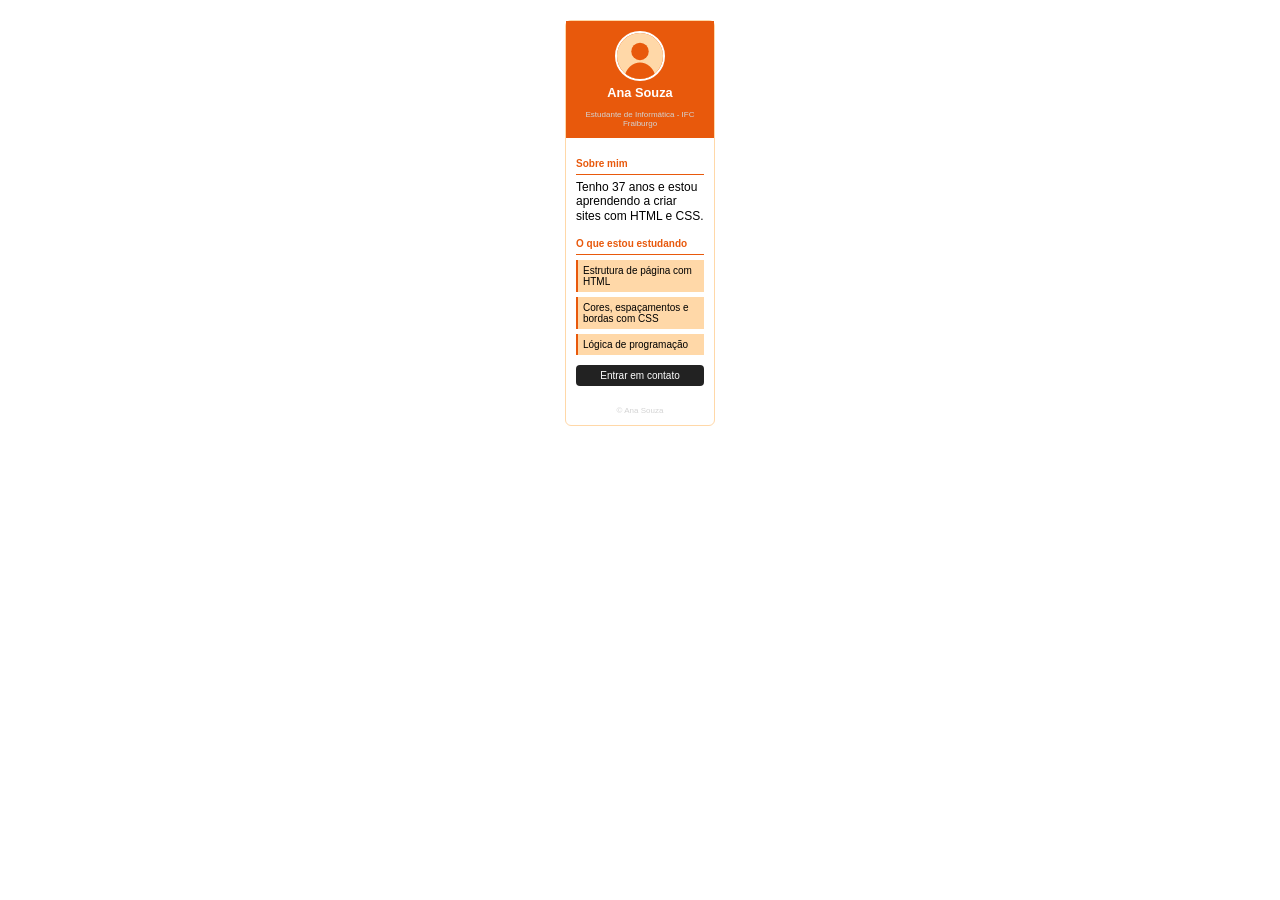
<file: 01-cartao-perfil/index.html>
<!DOCTYPE html>
<html lang="pt-br">

<head>
  <meta charset="UTF-8">
  <title>Meu Perfil</title>
  <meta name="viewport" content="width=device-width, initial-scale=1.0">
  <link rel="stylesheet" href="style.css">
</head>

<body>
  <main>
    <div class="card">
      <div class="topo">
        <img src="img/avatar.svg" alt="Imagem do meu perfil">
        <h2>Ana Souza</h2>
        <p class="muted">Estudante de Informática - IFC Fraiburgo</p>
      </div>
      <div class="conteudo">
        <h3>Sobre mim</h3>
        <p>Tenho 37 anos e estou aprendendo a criar sites com HTML e CSS.</p>

        <h3>O que estou estudando</h3>
        <ul>
          <li>Estrutura de página com HTML</li>
          <li>Cores, espaçamentos e bordas com CSS</li>
          <li>Lógica de programação</li>
        </ul>
        <a class="btn btn-dark" href="#">Entrar em contato</a>
        <small>&copy; Ana Souza</small>
      </div>
    </div>
  </main>
</body>

</html>
</file>
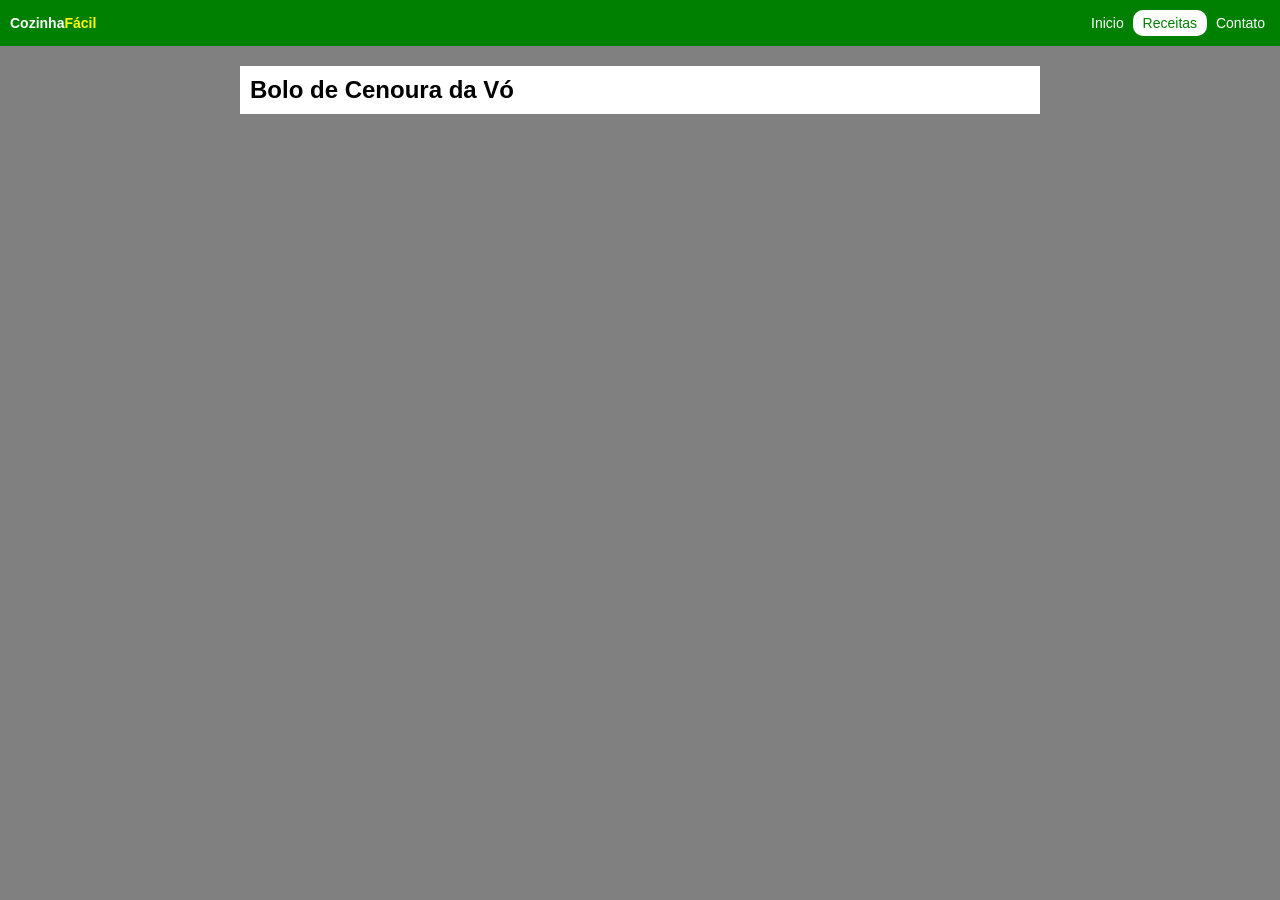
<file: 02-receita/index.html>
<!DOCTYPE html>
<html lang="en">
<head>
    <meta charset="UTF-8">
    <meta name="viewport" content="width=device-width, initial-scale=1.0">
    <title>Cozinha Fácil</title>
    <link rel="stylesheet" href="style.css">
</head>
<body>
    <header>
        <h1>
            Cozinha<span>Fácil</span>
        </h1>
        <nav>
            <ul>
                <li>Inicio</li>
                <li class="ativa">Receitas</li>
                <li>Contato</li>
            </ul>
        </nav>
    </header>
    <main>
        <section>
            <div class="container">
                <h2>Bolo de Cenoura da Vó</h2>
                <p class="small"></p>
            </div>
            
        </section>
    </main>
</body>
</html>
</file>
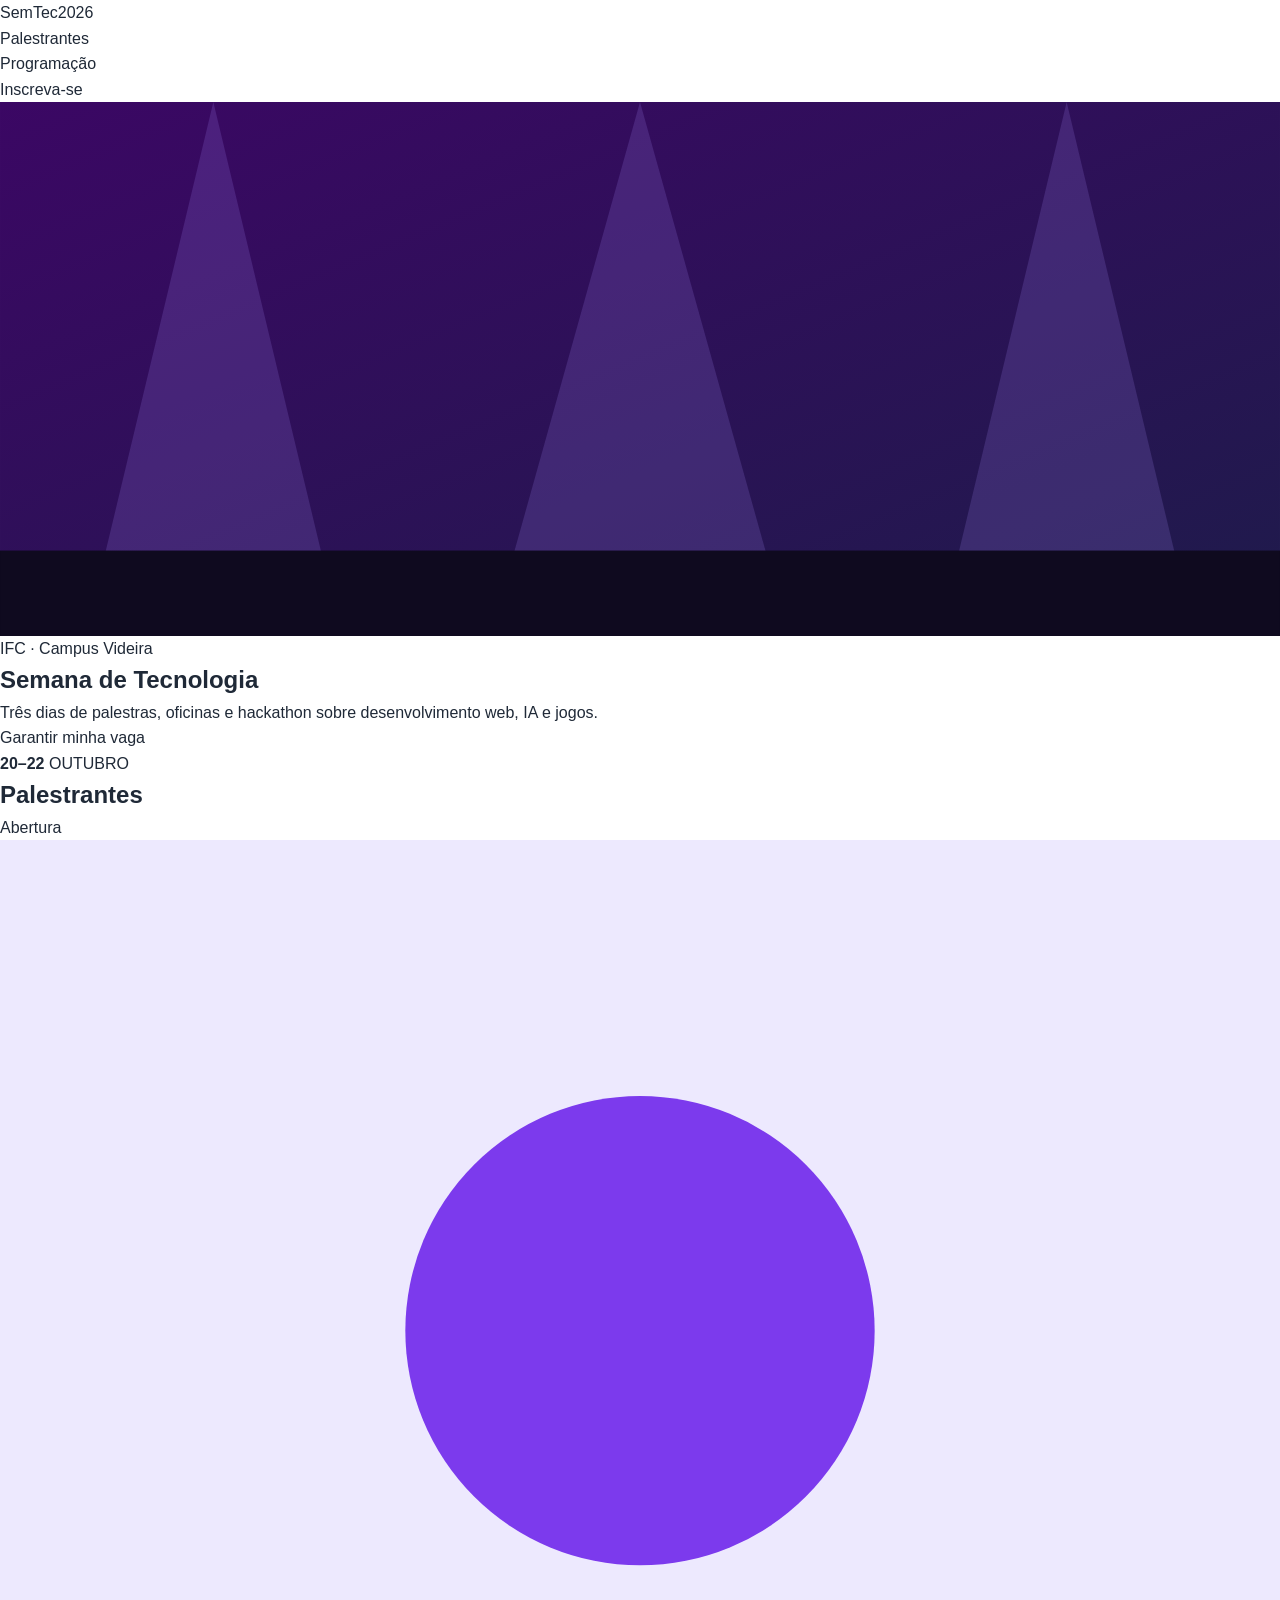
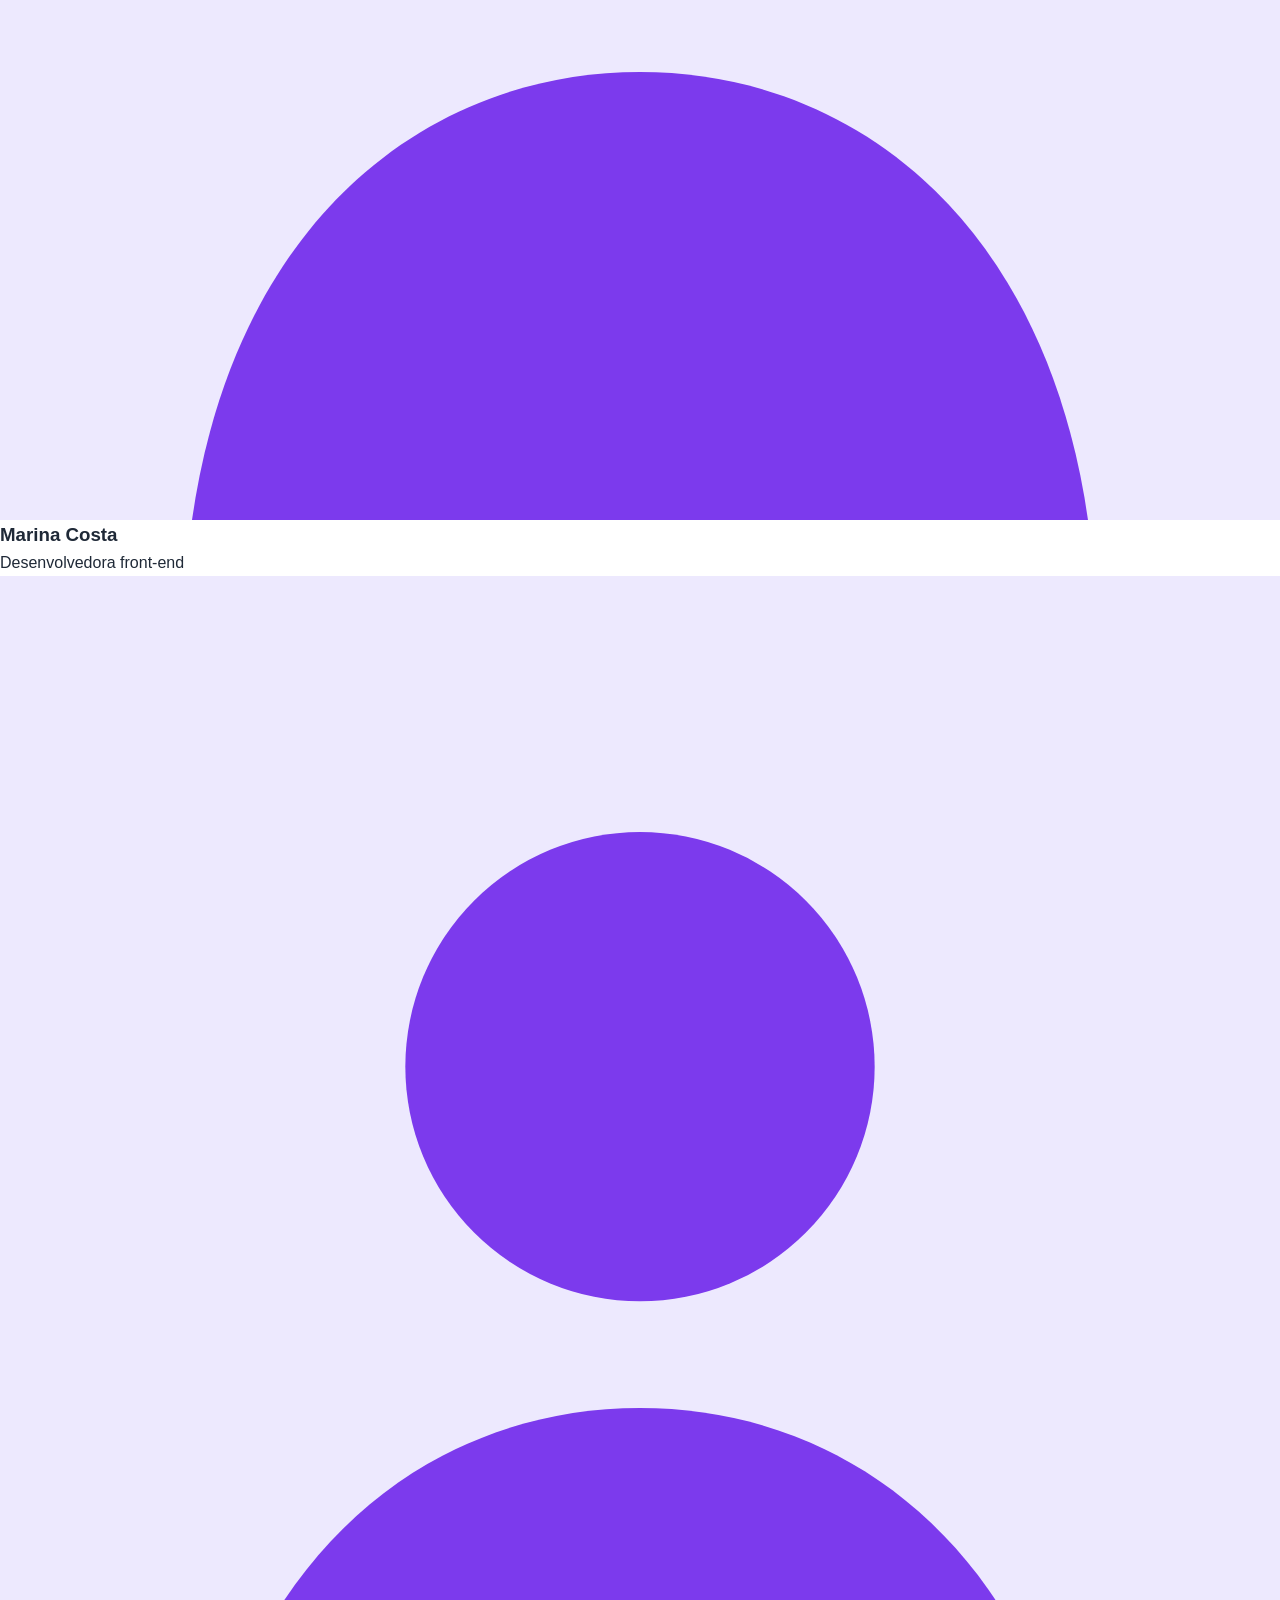
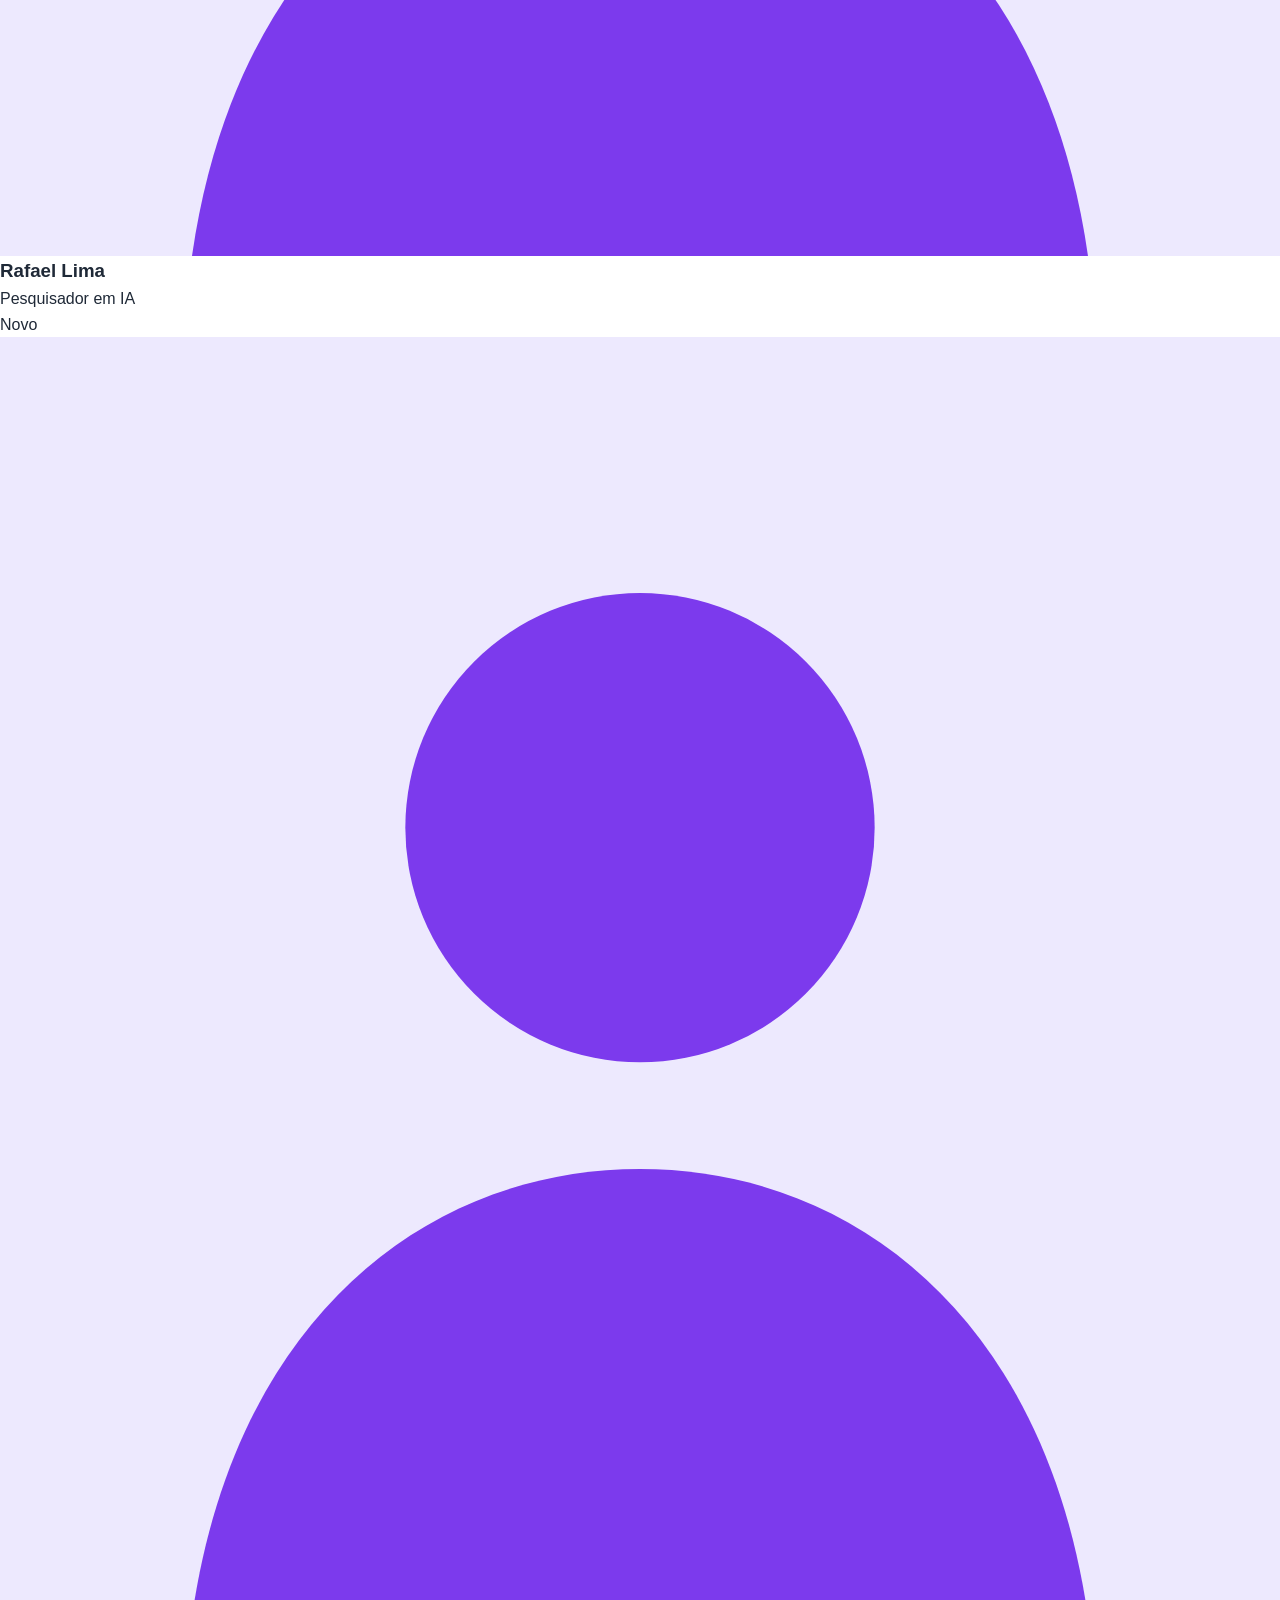
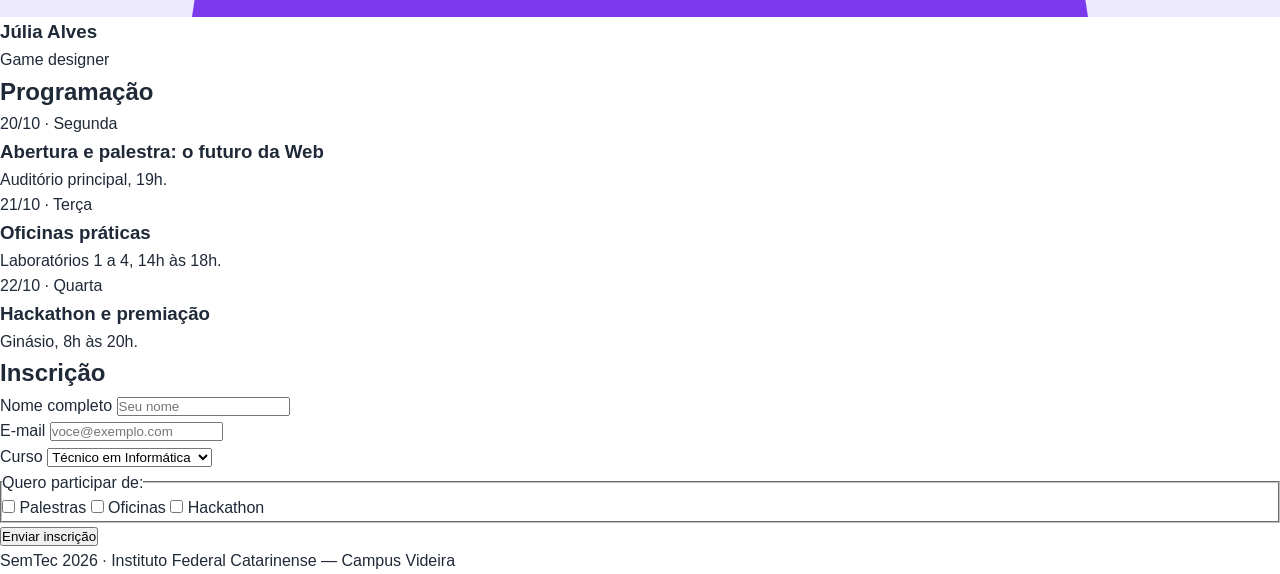
<file: 04-evento/index.html>
<!DOCTYPE html>
<html lang="pt-BR">
<head>
  <meta charset="UTF-8">
  <meta name="viewport" content="width=device-width, initial-scale=1.0">
  <title>Semana de Tecnologia IFC</title>
  <link rel="stylesheet" href="style.css">
</head>
<body>

  <!-- Cabeçalho fixo no topo durante a rolagem (position: sticky) -->
  <header class="topo">
    <div class="container topo-conteudo">
      <a href="#" class="logo">SemTec<span>2026</span></a>
      <nav>
        <ul class="menu">
          <li><a href="#palestrantes">Palestrantes</a></li>
          <li><a href="#programacao">Programação</a></li>
          <li><a href="#inscricao" class="botao-menu">Inscreva-se</a></li>
        </ul>
      </nav>
    </div>
  </header>

  <main>
    <!-- Hero com imagem de fundo e selo posicionado (relative + absolute) -->
    <section class="hero">
      <img src="img/palco.svg" alt="" class="hero-fundo">
      <div class="container hero-conteudo">
        <p class="hero-chamada">IFC · Campus Videira</p>
        <h1>Semana de Tecnologia</h1>
        <p>Três dias de palestras, oficinas e hackathon sobre desenvolvimento web, IA e jogos.</p>
        <a href="#inscricao" class="botao">Garantir minha vaga</a>
      </div>
      <div class="selo-data">
        <strong>20–22</strong>
        <span>OUTUBRO</span>
      </div>
    </section>

    <section id="palestrantes" class="secao">
      <div class="container">
        <h2 class="titulo-secao">Palestrantes</h2>
        <div class="palestrantes">
          <article class="pessoa">
            <span class="etiqueta">Abertura</span>
            <img src="img/pessoa.svg" alt="Foto ilustrativa de Marina Costa">
            <h3>Marina Costa</h3>
            <p>Desenvolvedora front-end</p>
          </article>
          <article class="pessoa">
            <img src="img/pessoa.svg" alt="Foto ilustrativa de Rafael Lima">
            <h3>Rafael Lima</h3>
            <p>Pesquisador em IA</p>
          </article>
          <article class="pessoa">
            <span class="etiqueta etiqueta-nova">Novo</span>
            <img src="img/pessoa.svg" alt="Foto ilustrativa de Júlia Alves">
            <h3>Júlia Alves</h3>
            <p>Game designer</p>
          </article>
        </div>
      </div>
    </section>

    <section id="programacao" class="secao secao-clara">
      <div class="container">
        <h2 class="titulo-secao">Programação</h2>
        <ol class="linha-tempo">
          <li>
            <time datetime="2026-10-20">20/10 · Segunda</time>
            <h3>Abertura e palestra: o futuro da Web</h3>
            <p>Auditório principal, 19h.</p>
          </li>
          <li>
            <time datetime="2026-10-21">21/10 · Terça</time>
            <h3>Oficinas práticas</h3>
            <p>Laboratórios 1 a 4, 14h às 18h.</p>
          </li>
          <li>
            <time datetime="2026-10-22">22/10 · Quarta</time>
            <h3>Hackathon e premiação</h3>
            <p>Ginásio, 8h às 20h.</p>
          </li>
        </ol>
      </div>
    </section>

    <section id="inscricao" class="secao">
      <div class="container">
        <h2 class="titulo-secao">Inscrição</h2>
        <form class="formulario" action="#" method="post">
          <div class="campo">
            <label for="nome">Nome completo</label>
            <input type="text" id="nome" name="nome" placeholder="Seu nome" required>
          </div>
          <div class="campo">
            <label for="email">E-mail</label>
            <input type="email" id="email" name="email" placeholder="voce@exemplo.com" required>
          </div>
          <div class="campo">
            <label for="curso">Curso</label>
            <select id="curso" name="curso">
              <option>Técnico em Informática</option>
              <option>Ciência da Computação</option>
              <option>Outro</option>
            </select>
          </div>
          <fieldset class="campo">
            <legend>Quero participar de:</legend>
            <label><input type="checkbox" name="atividade" value="palestras"> Palestras</label>
            <label><input type="checkbox" name="atividade" value="oficinas"> Oficinas</label>
            <label><input type="checkbox" name="atividade" value="hackathon"> Hackathon</label>
          </fieldset>
          <button type="submit" class="botao">Enviar inscrição</button>
        </form>
      </div>
    </section>
  </main>

  <footer class="rodape">
    <p>SemTec 2026 · Instituto Federal Catarinense — Campus Videira</p>
  </footer>

</body>
</html>
</file>
<file: 01-cartao-perfil/style.css>
* {
    margin: 0;
    padding: 0;
    box-sizing: border-box;
}

html {
    font-size: 16px;
}

body {
    font-family: Arial;
}

.card {
    width: 150px;
    margin: 20px auto;
    border: 1px solid #ffd8a8;
    border-radius: 6px;

}

.topo {
    background-color: #e8590c;
    text-align: center;
    padding: 10px 5px;
}

.topo img {
    width: 50px;
    /* height: 50px; */
    border-radius: 50%;
    /* object-fit: cover; */
    border: 2px solid white;
}

.topo h2 {
    font-size: 0.8rem;
    color: white;
    margin-bottom: 10px;
}

.muted {
    font-size: 8px;
    color: lightgray;
}

.conteudo {
    padding: 10px;
}

.conteudo h3 {
    font-size: 10px;
    color: #e8590c;
    border-bottom: 1px solid #e8590c;
    padding: 5px 0;
    margin-bottom: 5px;
    margin-top: 5px;
}

.conteudo p {
    font-size: 12px;
    line-height: 1.2;
    margin-bottom: 10px;
}

.conteudo ul {
    list-style: none;
    margin-bottom: 10px;
}

.conteudo ul li {
    font-size: 10px;
    background-color: #ffd8a8;
    padding: 5px;
    margin-bottom: 5px;
    border-left: 2px solid #e8590c;
}

.btn {
    display: block;
    text-decoration: none;
    text-align: center;
    font-size: 10px;
    padding: 5px 10px;
    border-radius: 4px;
}

.btn-dark {
    background-color: #222;
    color: white;
}

small {
    text-align: center;
    display: block;
    font-size: 8px;
    color: lightgray;
    margin-top: 20px;
}
</file>
<file: 02-receita/style.css>
* {
    margin: 0;
    padding: 0;
    box-sizing: border-box;
}

body {
    font-family: Arial;
    background-color: gray;
}

header {
    display: flex;
    flex-direction: row;
    justify-content: space-between;
    align-items: center;
    gap: 10px;

    padding: 10px;
    background-color: green;
    font-size: 14px;
    color: white;
}

@media screen and (max-width: 360px) {
    header {
        flex-direction: column;
    }
}

header h1 {
    font-size: 14px;
}

h1 span {
    color: yellow;
}

nav ul li {
    display: inline-block;
    margin-right: 5px;
}

nav ul li.ativa {
    background-color: white;
    color: green;
    padding: 5px 10px;
    border-radius: 10px;
}


.container {
    max-width: 800px;
    width: 100%;
    margin: 20px auto;
    padding: 10px;
    background-color: white;
}
</file>
<file: 04-evento/style.css>
/* ===== Reset simples ===== */
* {
  margin: 0;
  padding: 0;
  box-sizing: border-box;
}

img {
  display: block;
  max-width: 100%;
}

ul,
ol {
  list-style: none;
}

a {
  text-decoration: none;
  color: inherit;
}

/* ===== Variáveis ===== */
:root {
  --roxo: #7c3aed;
  --roxo-escuro: #1e1b4b;
  --roxo-claro: #ede9fe;
  --amarelo: #facc15;
  --texto: #1f2937;
  --cinza: #6b7280;
}

/* ===== Página ===== */
/* Foco: position (sticky, relative, absolute), flexbox e formulário */
body {
  font-family: "Trebuchet MS", Arial, sans-serif;
  color: var(--texto);
  line-height: 1.6;
}
</file>
